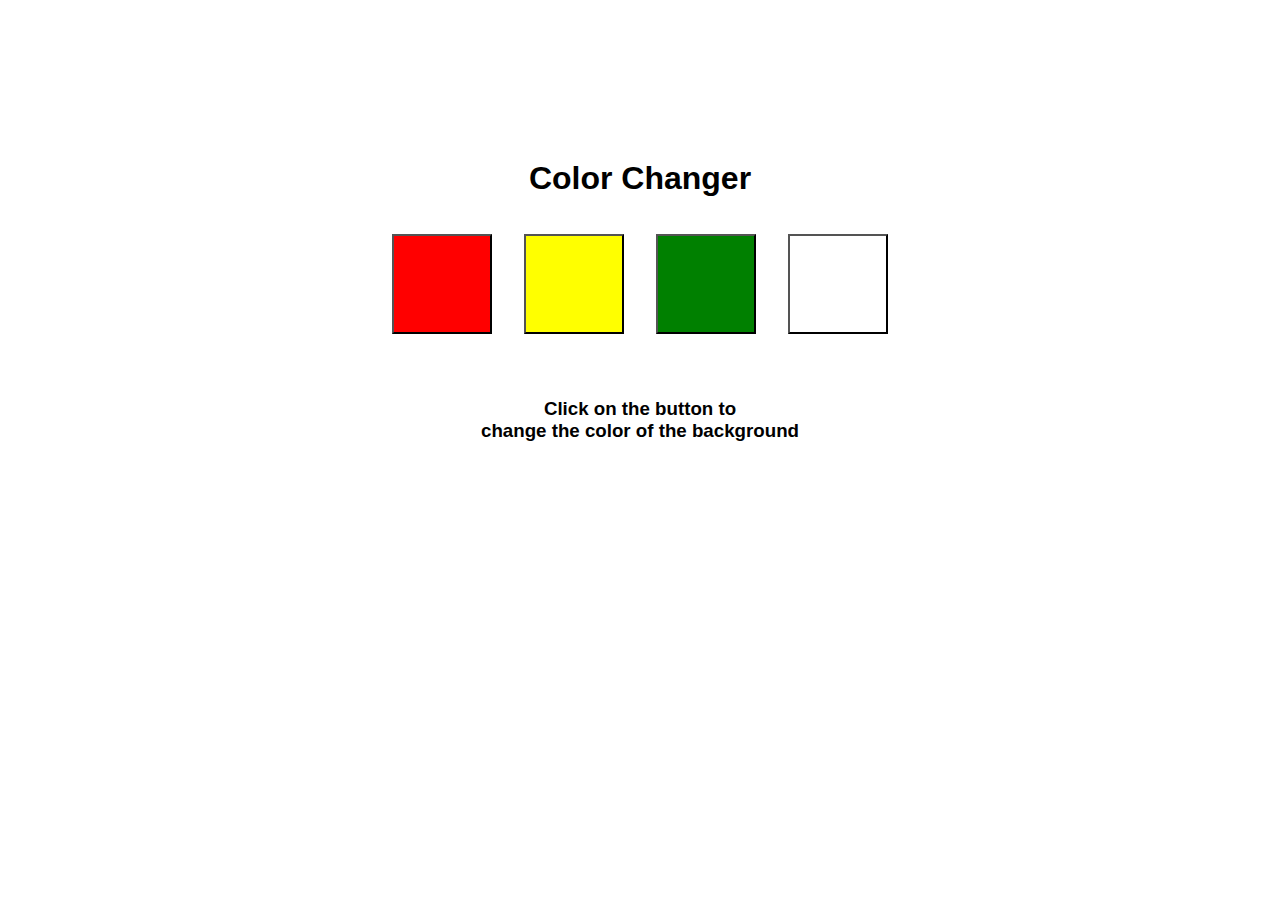
<file: 00_Projects/01_Change_Color/index.html>
<!DOCTYPE html>
<html lang="en">
<head>
    <meta charset="UTF-8">
    <meta name="viewport" content="width=device-width, initial-scale=1.0">
    <title>Color Changer</title>
    <link rel="stylesheet" href="style.css">
</head>
<body id="body">
    <h1 class="header1">Color Changer</h1>
    <div class="container">
        <button id="red" onclick="change(id)"></button>
        <button id="yellow" onclick="change(id)"></button>
        <button id="green" onclick="change(id)"></button>
        <button id="white" onclick="change(id)"></button>
    </div>
    <h3 class="header2">
        Click on the button to 
        <br>
        change the color of the background
    </h3>

    <script src="index.js"></script>
</body>
</html>
</file>
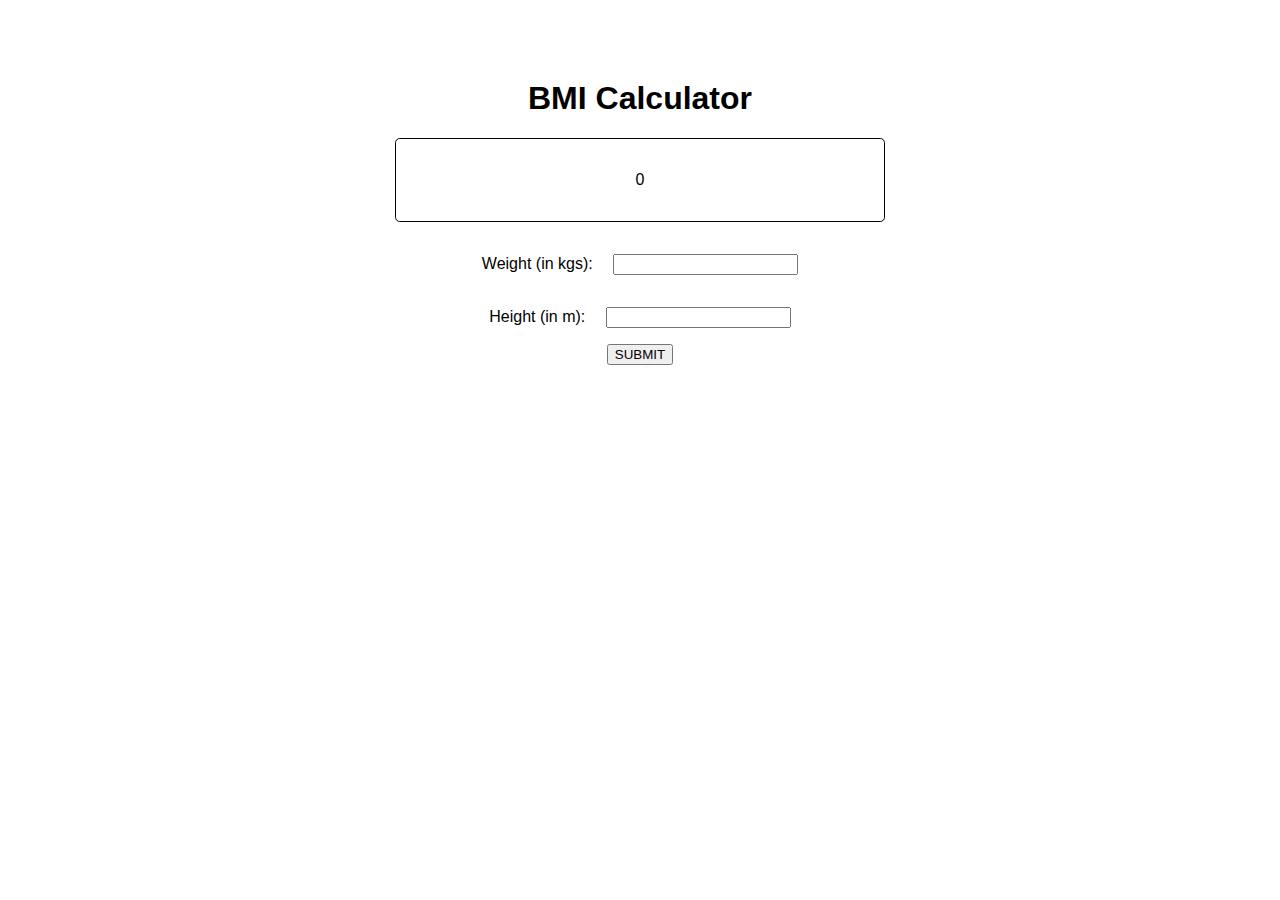
<file: 00_Projects/02_BMI_Calculator/index.html>
<!DOCTYPE html>
<html lang="en">
<head>
    <meta charset="UTF-8">
    <meta name="viewport" content="width=device-width, initial-scale=1.0">
    <title>BMI Calculator</title>
    <link rel="stylesheet" href="style.css">
</head>
<body>
    <h1 class="header">BMI Calculator</h1>
    <form onsubmit="submitForm(event)">
        <div class="main">
            0
        </div>
        <div>
            <label for="weight">Weight (in kgs): </label>
            <input type="text" id="weight">    
        </div>
        <div>
            <label for="height">Height (in m): </label>
            <input type="text" id="height">    
        </div>
        <button type="submit">SUBMIT</button>
    </form>
    <script src="index.js"></script>
</body>
</html>
</file>
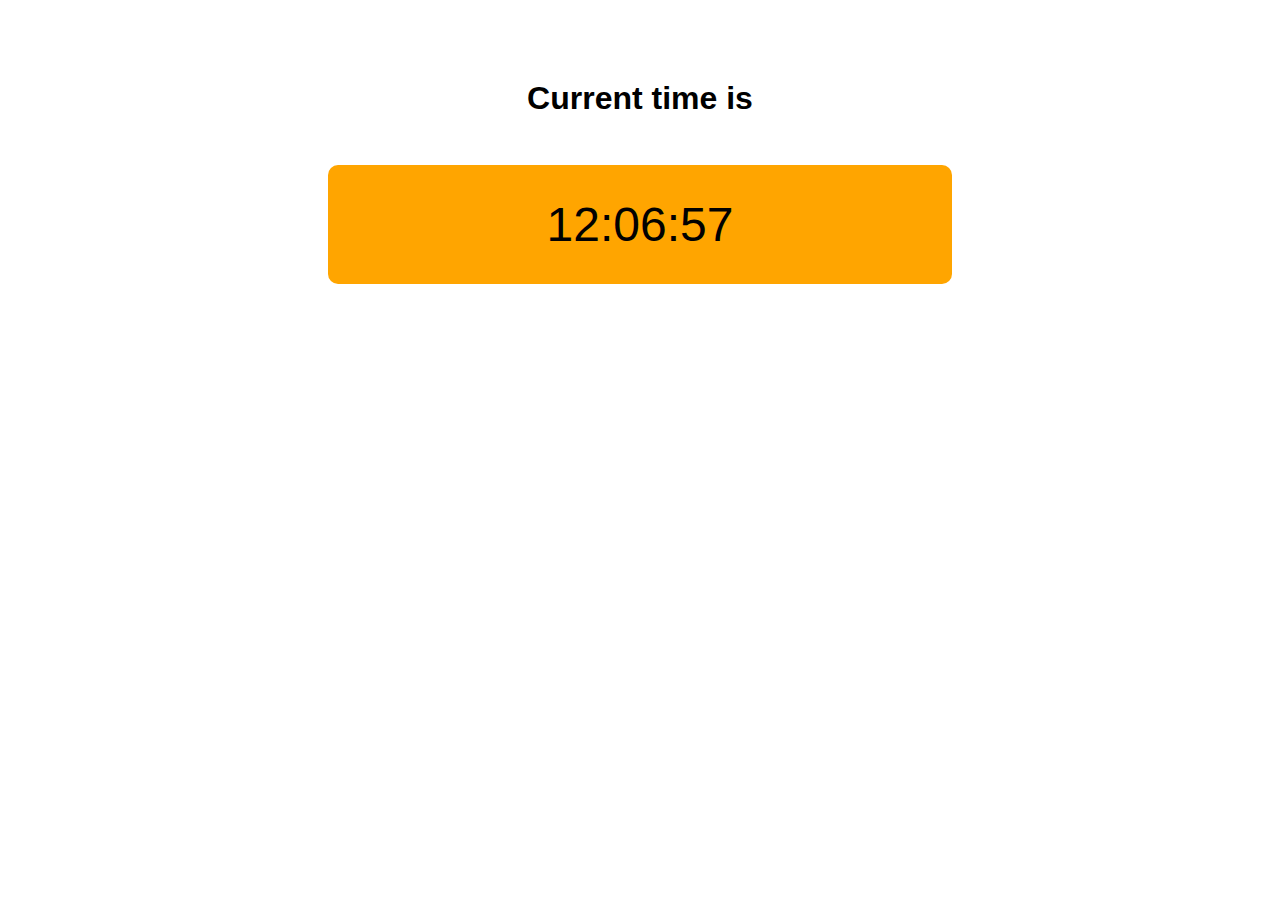
<file: 00_Projects/03_Digital_Clock/index.html>
<!DOCTYPE html>
<html lang="en">
<head>
    <meta charset="UTF-8">
    <meta name="viewport" content="width=device-width, initial-scale=1.0">
    <title>Digital Clock</title>
    <link rel="stylesheet" href="style.css">
</head>
<body>
    <h1 class="header">Current time is</h1>
    <div class="clock"></div>

    <script src="index.js"></script>
</body>
</html>
</file>
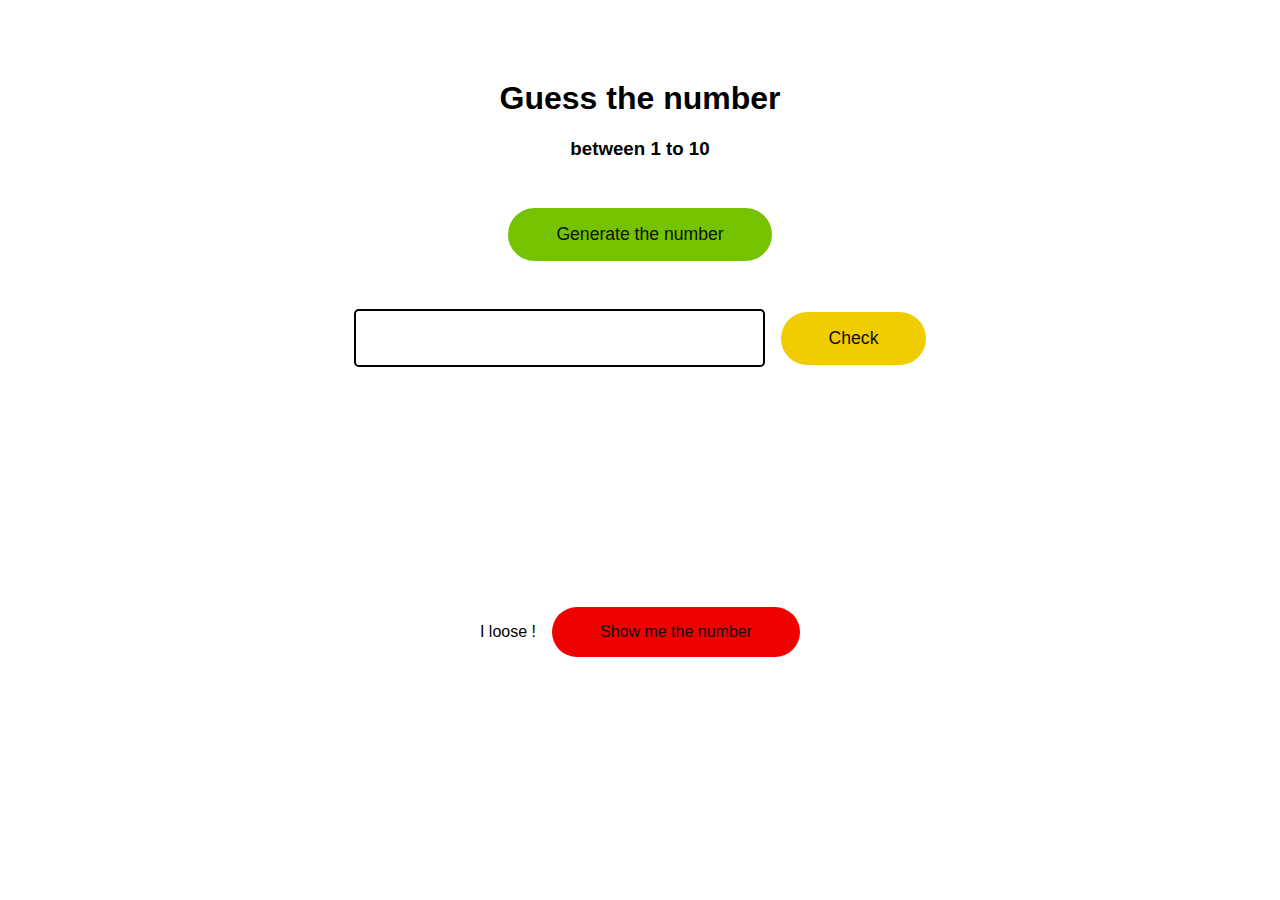
<file: 00_Projects/04_Guess_the_Number/index.html>
<!DOCTYPE html>
<html lang="en">
<head>
    <meta charset="UTF-8">
    <meta name="viewport" content="width=device-width, initial-scale=1.0">
    <title>Guess the number</title>
    <link rel="stylesheet" href="style.css">
</head>
<body>
    <h1 class="header">Guess the number</h1>
    <h3>between 1 to 10</h3>


    <div class="container">
        <button onclick="generateNumber()" class="btn1">Generate the number</button>
    </div>
    
    <div class="container ">
        <input type="text" id="input">
        <button class="btn2" onclick="check()">Check</button>
    </div>

    <div class="container">
        <div class="ans"></div>
    </div>

    <div class="container" style="margin-top: 10rem">
        I loose ! 
        <button class="btn3" onclick="show()">Show me the number</button>
    </div>


    <script src="index.js"></script>
</body>
</html>
</file>
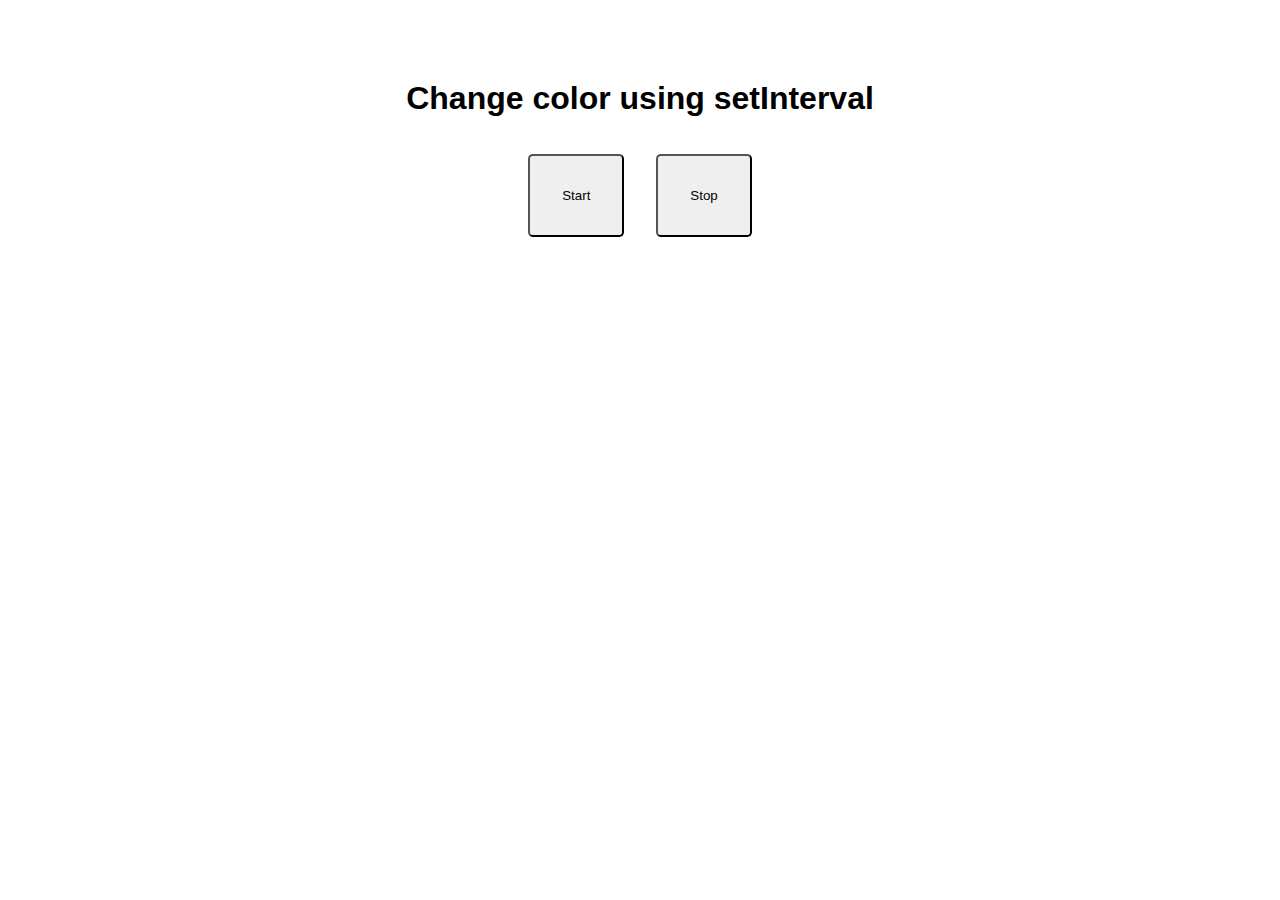
<file: 00_Projects/05_Change_Color_using_setInterval.js/index.html>
<!DOCTYPE html>
<html lang="en">
<head>
    <meta charset="UTF-8">
    <meta name="viewport" content="width=device-width, initial-scale=1.0">
    <title>Change Color using setInterval</title>
    <style>
        body {
            font-family: sans-serif;
        }

        #header {
            text-align: center;
            margin-top: 5rem;
        }

        .container, .main {
            display: flex;
            align-items: center;
            justify-content: center;
        }

        button {
            padding: 2rem;
            margin: 1rem;
            border-radius: 0.3rem;
            transition: all ease-in-out 0.2s;
        }

        button:hover {
            cursor: pointer;
            transform: translateY(-2px)
        }

        .main {
            margin-top: 5rem;
            font-size: 2rem;
        }
    </style>
</head>
<body id="body">
    <h1 id="header">Change color using setInterval</h1>

    <div class="container">
        <button id="start">Start</button>
        <button id="stop">Stop</button>
    </div>

    <div class="main">

    </div>

    <script>
        let randomColor = () => {
            var letters = '0123456789ABCDEF';
            var color = '#';

            for (let i=0; i<6; i++) {
                color += letters[Math.floor(Math.random() * 16)];
            }
            return color;
        }
        let change = () => {
            let col = randomColor()
            document.querySelector('#body').style.backgroundColor = col
        }
        
        // setInterval
        let setId = null;
        let set = () => {
            setId = setInterval(change, 300)  
        }
        document.querySelector('#start').addEventListener('click', set, false)
        
        // clearInterval
        let clear = () => {
            clearInterval(setId)
            
            // Restoring default background color
            // document.querySelector('#body').style.backgroundColor = 'white'
        }
        document.querySelector('#stop').addEventListener('click', clear, false)

    </script>
</body>
</html>
</file>
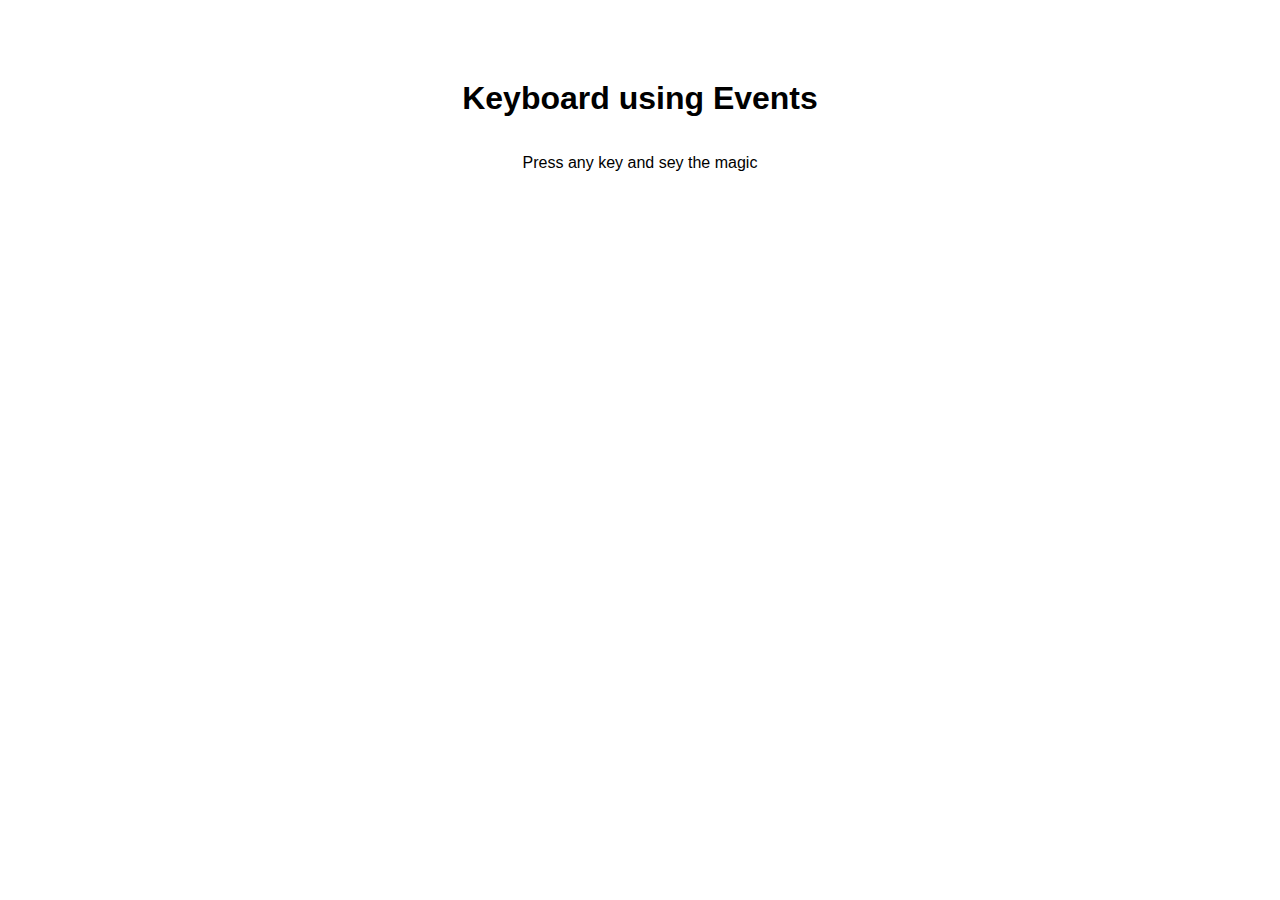
<file: 00_Projects/06_Keyboard/index.html>
<!DOCTYPE html>
<html lang="en">
<head>
    <meta charset="UTF-8">
    <meta name="viewport" content="width=device-width, initial-scale=1.0">
    <title>Keyboard</title>
    <link rel="stylesheet" href="style.css">
</head>
<body>
    <h1 class="header">Keyboard using Events</h1>
    <div class="container">
        <p>Press any key and sey the magic</p>
    </div>
    <div id="magic"></div>

    <script src="index.js"></script>
</body>
</html>
</file>
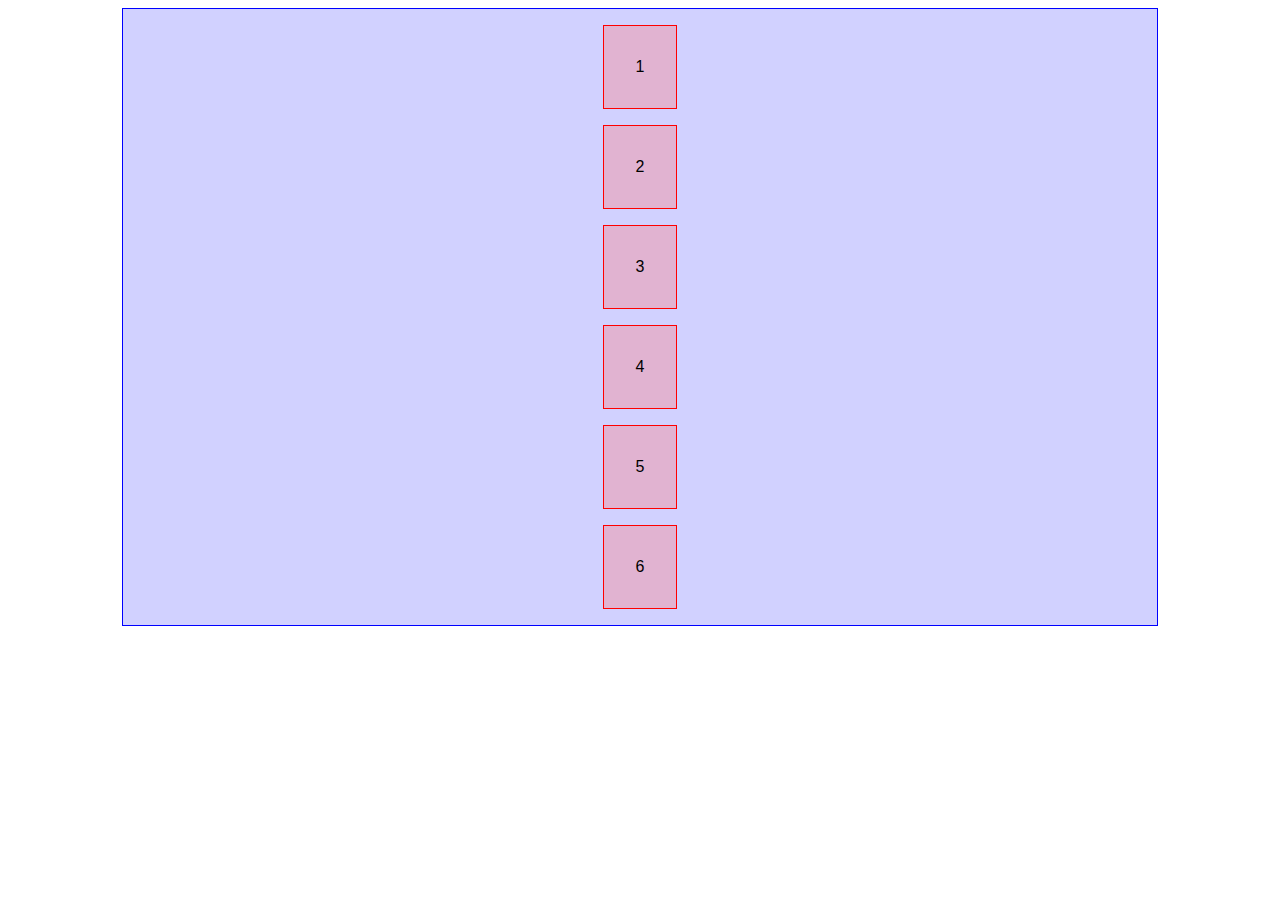
<file: 04_Imp_Topics/004_Events.html>
<!DOCTYPE html>
<html lang="en">
<head>
    <meta charset="UTF-8">
    <meta name="viewport" content="width=device-width, initial-scale=1.0">
    <title>Events</title>
    <style>
        body {
            display: flex;
            justify-content: center;
            align-items: center;
            font-family: sans-serif;
        }

        .p-box {
            background-color: rgba(126, 126, 255, 0.351);
            border: 1px solid blue;
            padding: 0 30rem;
        }

        .c-box {
            background-color: rgba(255, 126, 126, 0.351);
            border: 1px solid red;
            padding: 2rem;
            margin-top: 1rem;
            margin-bottom: 1rem;
        }

        .c-box:hover {
            cursor: pointer;
        }
    </style>
</head>
<body>
    <div class="p-box" id="p1">
        <div class="c-box" id="c1">1</div>
        <div class="c-box" id="c2">2</div>
        <div class="c-box" id="c3">3</div>
        <div class="c-box" id="c4">4</div>
        <div class="c-box" id="c5">5</div>
        <div class="c-box" id="c6">6</div>
    </div>

    <script src="04_Events.js"></script>
</body>
</html>
</file>
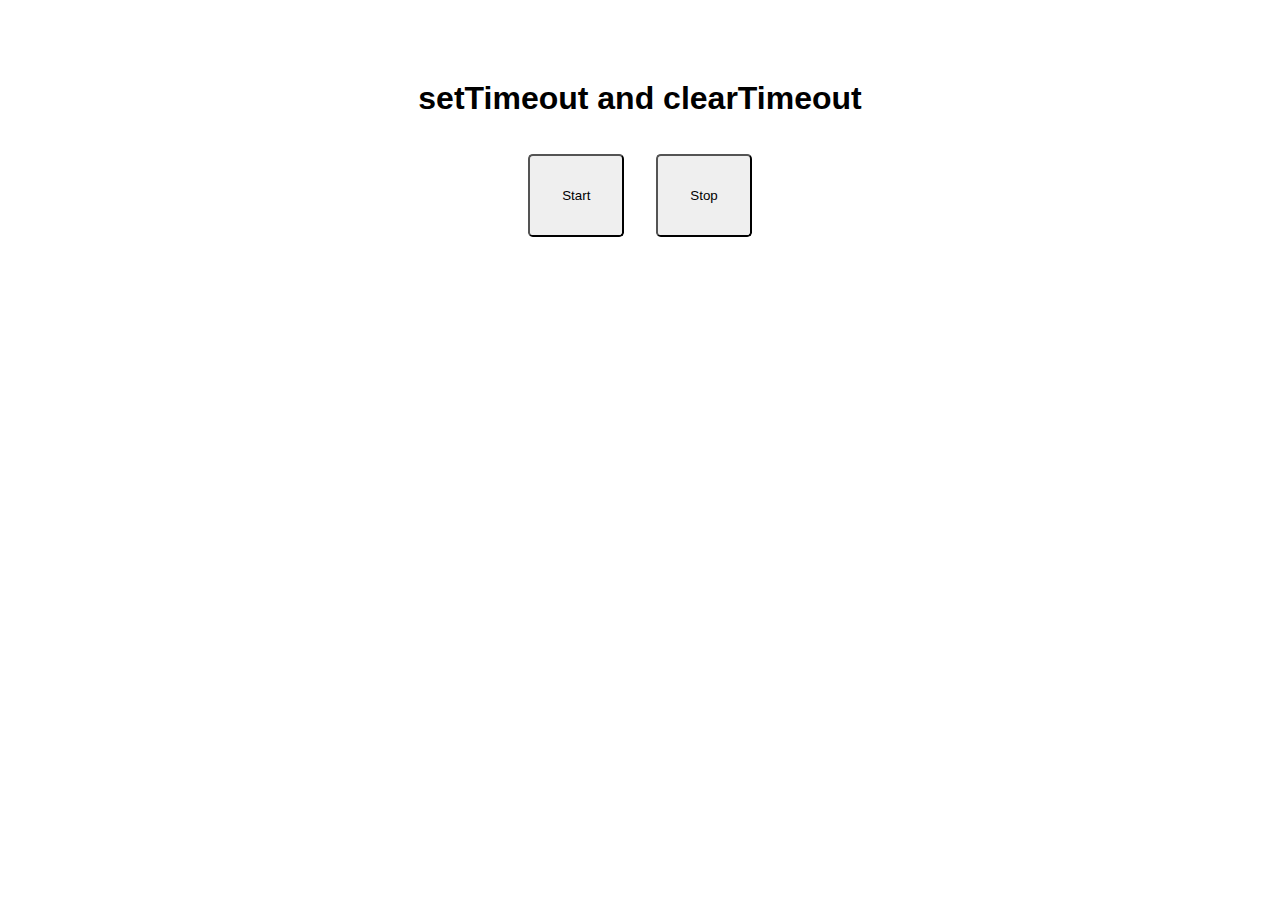
<file: 04_Imp_Topics/005_Timeout.html>
<!DOCTYPE html>
<html lang="en">
<head>
    <meta charset="UTF-8">
    <meta name="viewport" content="width=device-width, initial-scale=1.0">
    <title>Timeout</title>
    <style>
        body {
            font-family: sans-serif;
        }

        #header {
            text-align: center;
            margin-top: 5rem;
        }

        .container, .main {
            display: flex;
            align-items: center;
            justify-content: center;
        }

        button {
            padding: 2rem;
            margin: 1rem;
            border-radius: 0.3rem;
            transition: all ease-in-out 0.2s;
        }

        button:hover {
            cursor: pointer;
            transform: translateY(-2px)
        }

        .main {
            margin-top: 5rem;
            font-size: 2rem;
        }
    </style>
</head>
<body>
    <h1 id="header">setTimeout and clearTimeout</h1>

    <div class="container">
        <button id="start">Start</button>
        <button id="stop">Stop</button>
    </div>

    <div class="main">

    </div>

    <script>
        let change = () => {
            document.querySelector('.main').innerHTML = "Hello, I am Mohit Jaiswal"
        }

        // setTimeout
        let setId = null;
        let set = () => {
            setId = setTimeout(change, 2000)  
        }
        document.querySelector('#start').addEventListener('click', set, false)
        
        // clearTimeout
        let clear = () => {
            clearTimeout(setId)
        }
        document.querySelector('#stop').addEventListener('click', clear, false)

    </script>
</body>
</html>
</file>
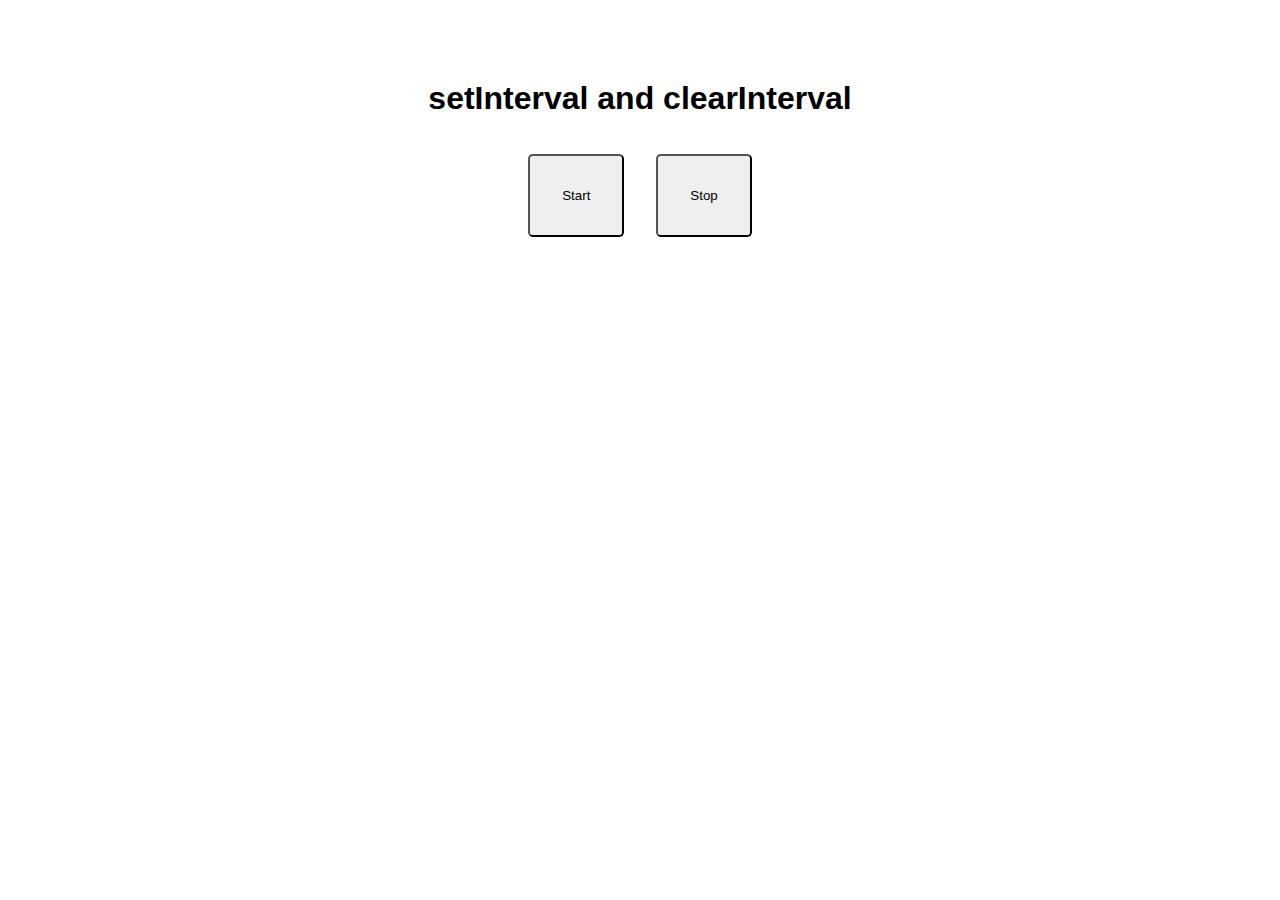
<file: 04_Imp_Topics/006_Interval.html>
<!DOCTYPE html>
<html lang="en">
<head>
    <meta charset="UTF-8">
    <meta name="viewport" content="width=device-width, initial-scale=1.0">
    <title>Interval</title>
    <style>
        body {
            font-family: sans-serif;
        }

        #header {
            text-align: center;
            margin-top: 5rem;
        }

        .container, .main {
            display: flex;
            align-items: center;
            justify-content: center;
        }

        button {
            padding: 2rem;
            margin: 1rem;
            border-radius: 0.3rem;
            transition: all ease-in-out 0.2s;
        }

        button:hover {
            cursor: pointer;
            transform: translateY(-2px)
        }

        .main {
            margin-top: 5rem;
            font-size: 2rem;
        }
    </style>
</head>
<body>
    <h1 id="header">setInterval and clearInterval</h1>

    <div class="container">
        <button id="start">Start</button>
        <button id="stop">Stop</button>
    </div>

    <div class="main">

    </div>

    <script>
        let change = () => {
            document.querySelector('.main').innerHTML = "Hello, I am Mohit Jaiswal"
            console.log(`Hii, Mohit ${Math.random()}`);
        }

        // setInterval
        let setId = null;
        let set = () => {
            setId = setInterval(change, 1000)  
        }
        document.querySelector('#start').addEventListener('click', set, false)
        
        // clearInterval
        let clear = () => {
            clearInterval(setId)
        }
        document.querySelector('#stop').addEventListener('click', clear, false)

    </script>
</body>
</html>
</file>
<file: 00_Projects/01_Change_Color/style.css>
body {
    font-family: sans-serif;
}

.header1 {
    text-align: center;
    margin-top: 10rem;
}

.header2 {
    text-align: center;
    margin-top: 3rem;
}

.container {
    display: flex;
    justify-content: center;
    align-items: center;
}

.container:nth-child(1) {
    background-color: red;
}

button {
    padding: 3rem;
    margin: 1rem;
    transition: all ease-in-out 0.2s;
}

button:hover {
    cursor: pointer;
    transform: scale(1.02);
}

#red {
    background-color: red;
}

#yellow {
    background-color: yellow;
}

#green {
    background-color: green;
}

#white {
    background-color: white;
}
</file>
<file: 00_Projects/02_BMI_Calculator/style.css>
body {
    font-family: sans-serif;
}

.header {
    text-align: center;
    margin-top: 5rem;
}

form {
    display: flex;
    justify-content: center;
    align-items: center;
    flex-direction: column;
}

label {
    margin-right: 1rem;
}

label:hover {
    cursor: pointer;
}

input {
    margin-top: 2rem;
}

button {
    margin-top: 1rem;
}

.main {
    border: 1px solid black;
    padding: 2rem 15rem;
    border-radius: 0.3rem;
}
</file>
<file: 00_Projects/03_Digital_Clock/style.css>
body {
    font-family: sans-serif;
}

.header {
    text-align: center;
    margin-top: 5rem;
}

.clock {
    background-color: orange;
    padding: 2rem;
    margin: 3rem 20rem;
    border-radius: 10px;
    color: #010101;
    font-size: 3rem;
    text-align: center;
}
</file>
<file: 00_Projects/04_Guess_the_Number/style.css>
body {
    font-family: sans-serif;
}

.header {
    text-align: center;
    margin-top: 5rem;
}

h3 {
    text-align: center;
}

.container {
    display: flex;
    justify-content: center;
    align-items: center;
    margin-top: 3rem;
}

.btn1 {
    background-color: rgb(117, 195, 0);
    padding: 1rem 3rem;
    border: 0;
    border-radius: 5rem;
    color: #101010;
    font-size: 1.1rem;
    transition: all ease-in-out 0.2s;
}

.btn2 {
    background-color: rgb(240, 204, 0);
    padding: 1rem 3rem;
    border: 0;
    border-radius: 5rem;
    color: #101010;
    font-size: 1.1rem;
    transition: all ease-in-out 0.2s;
    margin-left: 1rem;
}

.btn3 {
    background-color: rgb(240, 0, 0);
    padding: 1rem 3rem;
    border: 0;
    border-radius: 5rem;
    color: #101010;
    font-size: 1rem;
    transition: all ease-in-out 0.2s;
    margin-left: 1rem;
}

.btn1:hover, .btn2:hover, .btn3:hover {
    transform: translateY(-2px);
    cursor: pointer;
}

input {
    padding: 1rem 5rem;
    border: 2px solid black;
    border-radius: 0.3rem;
    font-size: 1.2rem;
    text-align: center;
}

.ans {
    font-size: 2rem;
    margin-top: 2rem;
}
</file>
<file: 00_Projects/06_Keyboard/style.css>
body {
    font-family: sans-serif;
}

.header {
    text-align: center;
    margin-top: 5rem;
}

.container {
    display: flex;
    align-items: center;
    justify-content: center;
}

#magic {
    display: flex;
    justify-content: center;
    align-items: center;
    margin-top: 5rem;
}

table {
    border: 2px solid #010101;
    background-color: antiquewhite;
}

th {
    padding: 1rem;
}
</file>
